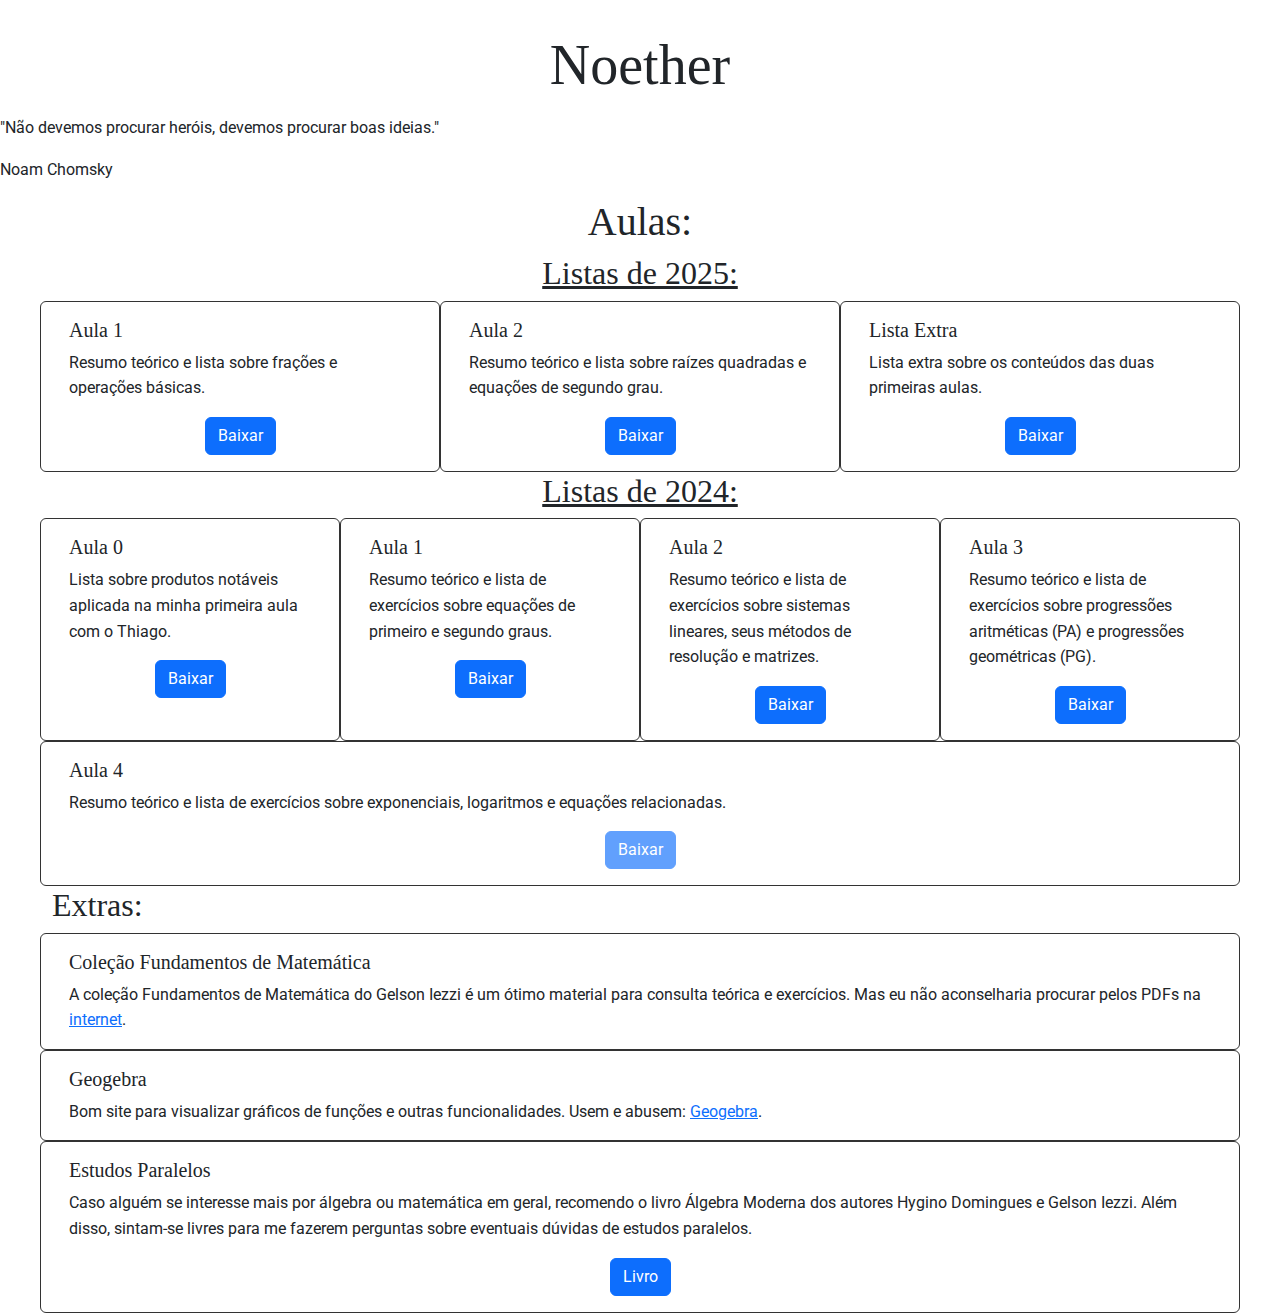
<file: index.html>
<!DOCTYPE html>
<html lang="pt-br">
<head>
    <meta charset="UTF-8">
    <meta name="viewport" content="width=device-width, initial-scale=1.0">
    <link href="https://fonts.googleapis.com/css2?family=Roboto&display=swap" rel="stylesheet">
    <link href="https://fonts.googleapis.com/css2?family=Playwrite+CU:wght@100..400&display=swap" rel="stylesheet">
    <link href="https://cdn.jsdelivr.net/npm/bootstrap@5.3.3/dist/css/bootstrap.min.css" rel="stylesheet" integrity="sha384-QWTKZyjpPEjISv5WaRU9OFeRpok6YctnYmDr5pNlyT2bRjXh0JMhjY6hW+ALEwIH" crossorigin="anonymous">
    <link rel="stylesheet" href="main.css">
    <title>Noether</title>
</head>
<body>
    <div class="titulo">
        <h1>Noether</h1>
        <p>"Não devemos procurar heróis, devemos procurar boas ideias."</p>
        <p>Noam Chomsky</p>
    </div>

    <div class="container card-container">
        <h1 class="text-center">Aulas:</h1>
        <div class="text-center">
            <h2 class="text-decoration-underline">Listas de 2025:</h2>
        </div>
        <div class="row">
            <div class="col-12 col-md card">
                <div class="card-body">
                    <h5 class="card-title">Aula 1</h5>
                    <p class="card-text">Resumo teórico e lista sobre frações e operações básicas.</p>
                    <div class="d-flex justify-content-center">
                        <a href="https://drive.google.com/file/d/1EmKQI4v9_uCCvmajVDmfjU6j-Gl4rtXW/view?usp=sharing" target="_blank" class="btn btn-primary link-btn">Baixar</a>
                    </div>
                  </div>                
            </div>
            <div class="col-12 col-md card">
                <div class="card-body">
                    <h5 class="card-title">Aula 2</h5>
                    <p class="card-text">Resumo teórico e lista sobre raízes quadradas e equações de segundo grau.</p>
                    <div class="d-flex justify-content-center">
                        <a href="https://drive.google.com/file/d/1cX-3R8UHTpXlp8Fe_DbC8BRkuLyasVlg/view?usp=sharing" target="_blank" class="btn btn-primary link-btn">Baixar</a>
                    </div>
                  </div>                
            </div>
            <div class="col-12 col-md card">
                <div class="card-body">
                    <h5 class="card-title">Lista Extra</h5>
                    <p class="card-text">Lista extra sobre os conteúdos das duas primeiras aulas.</p>
                    <div class="d-flex justify-content-center">
                        <a href="https://drive.google.com/file/d/1sSAuSmx3fK53eyTNpSNxm8haUlW_vqRU/view?usp=sharing" target="_blank" class="btn btn-primary link-btn">Baixar</a>
                    </div>
                  </div>                
            </div>
            
        </div>
        
        <div class="text-center">
            <h2 class="text-decoration-underline">Listas de 2024:</h2>
        </div>
        <div class="row">
            <div class="col-12 col-md card">
                <div class="card-body">
                    <h5 class="card-title">Aula 0</h5>
                    <p class="card-text">Lista sobre produtos notáveis aplicada na minha primeira aula com o Thiago.</p>
                    <div class="d-flex justify-content-center">
                        <a href="https://drive.google.com/file/d/1EBJafpO4i-MgvpYb2zUVTt6QstWKh14g/view?usp=sharing" target="_blank" class="btn btn-primary link-btn">Baixar</a>
                    </div>
                  </div>                
            </div>
            <div class="col-12 col-md card">
                <div class="card-body">
                    <h5 class="card-title">Aula 1</h5>
                    <p class="card-text">Resumo teórico e lista de exercícios sobre equações de primeiro e segundo graus.</p>
                    <div class="d-flex justify-content-center">
                        <a href="https://drive.google.com/file/d/1eqfYw_CQARu9t9eldnf5WWspoZpwwYNe/view?usp=sharing" target="_blank" class="btn btn-primary link-btn">Baixar</a>
                    </div>
                  </div>                
            </div>
            <div class="col-12 col-md card">
                <div class="card-body">
                    <h5 class="card-title">Aula 2</h5>
                    <p class="card-text">Resumo teórico e lista de exercícios sobre sistemas lineares, seus métodos de resolução e matrizes.</p>
                    <div class="d-flex justify-content-center">
                        <a href="https://drive.google.com/file/d/1c-IIqnUw6Dwr2UYt-DxA8z1NqQ4OsgYo/view?usp=drivesdk" target="_blank"  class="btn btn-primary link-btn">Baixar</a>
                    </div>
                  </div>               
            </div>
            <div class="col-12 col-md card">
                <div class="card-body">
                    <h5 class="card-title">Aula 3</h5>
                    <p class="card-text">Resumo teórico e lista de exercícios sobre progressões aritméticas (PA) e progressões geométricas (PG).</p>
                    <div class="d-flex justify-content-center">
                        <a href="https://drive.google.com/file/d/1Wsz3aMMDk0DAlvzUoKVG9Pm1PPg72rJi/view?usp=sharing" target="_blank" class="btn btn-primary link-btn">Baixar</a>
                    </div>
                  </div>                
            </div>
        </div>
        <div class="row">
            <div class="col-12 col-md card">
                <div class="card-body">
                    <h5 class="card-title">Aula 4</h5>
                    <p class="card-text">Resumo teórico e lista de exercícios sobre exponenciais, logaritmos e equações relacionadas.</p>
                    <div class="d-flex justify-content-center">
                        <a href="#" target="_blank" class="btn btn-primary link-btn disabled">Baixar</a>
                    </div>
                  </div>                
            </div>
        </div>
        <h2>Extras:</h2>
        <div class="row">
            <div class="col-12 col-md card extra">
                <div class="card-body">
                    <h5 class="card-title">Coleção Fundamentos de Matemática</h5>
                    <p class="card-text">A coleção Fundamentos de Matemática do Gelson Iezzi é um ótimo material para consulta teórica e exercícios. Mas eu não aconselharia procurar pelos PDFs na <a href="https://libgen.is/" target="_blank" class="pilantra">internet</a>.</p>
                  </div>              
            </div>
        </div>
        <div class="row">
            <div class="col-12 col-md card extra">
                <div class="card-body">
                    <h5 class="card-title">Geogebra</h5>
                    <p class="card-text">Bom site para visualizar gráficos de funções e outras funcionalidades. Usem e abusem: <a href="https://geogebra.org/calculator" target="_blank" class="pilantra">Geogebra</a>.</p>
                  </div>              
            </div>
        </div>
        <div class="row">
            <div class="col-12 col-md card extra">
                <div class="card-body">
                    <h5 class="card-title">Estudos Paralelos</h5>
                    <p class="card-text">Caso alguém se interesse mais por álgebra ou matemática em geral, recomendo o livro Álgebra Moderna dos autores
                        Hygino Domingues e Gelson Iezzi. Além disso, sintam-se livres para me fazerem perguntas sobre eventuais dúvidas de estudos paralelos.</p>
                    <div class="d-flex justify-content-center">
                        <a href="https://ia802805.us.archive.org/25/items/algebramodernadominguesiezzi/Algebra%20Moderna%20-%20Domingues%20Iezzi.pdf" target="_blank" class="btn btn-primary link-btn">Livro</a>
                    </div>
                </div>              
            </div>
        </div>
    </div>
</body>
</html>
</file>
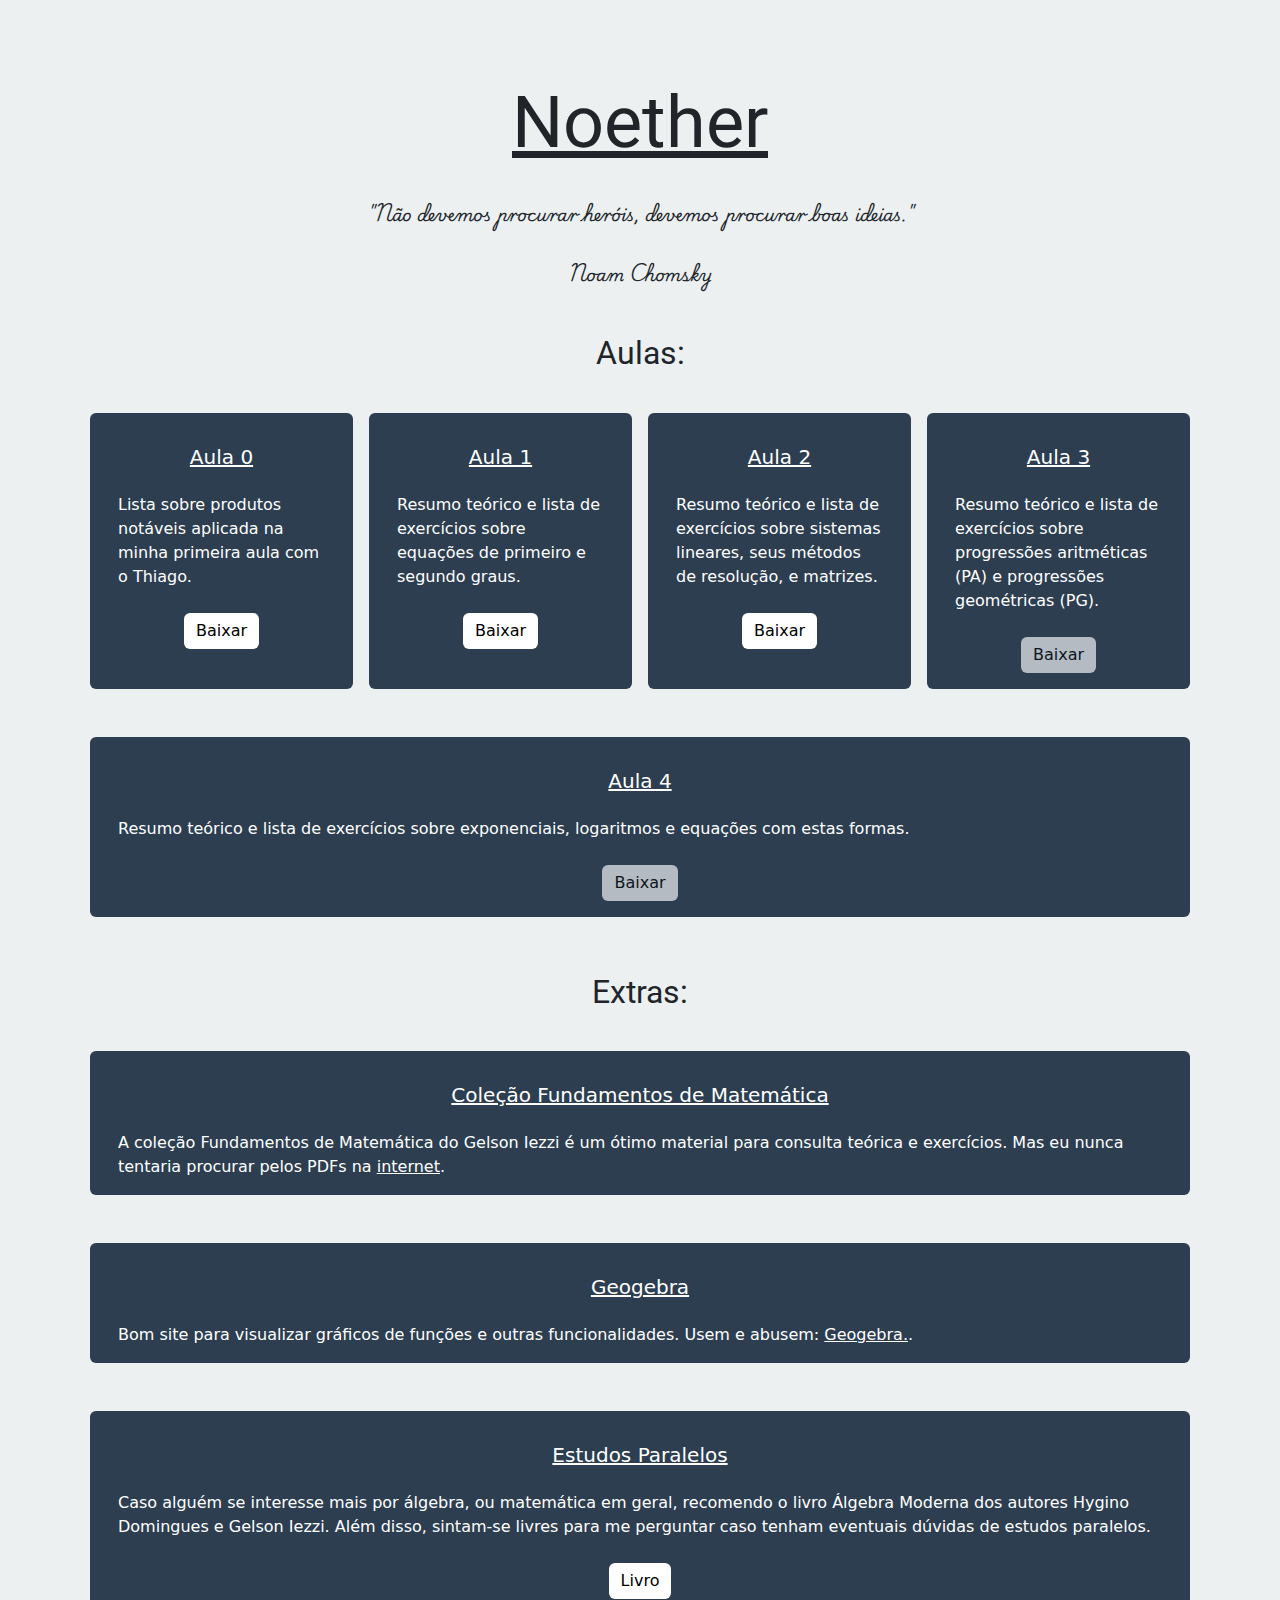
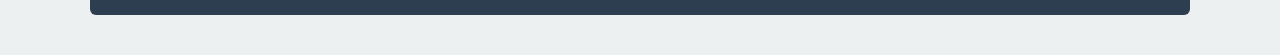
<file: home.html>
<!DOCTYPE html>
<html lang="pt-br">
<head>
    <meta charset="UTF-8">
    <meta name="viewport" content="width=device-width, initial-scale=1.0">
    <link href="https://fonts.googleapis.com/css2?family=Roboto&display=swap" rel="stylesheet">
    <link href="https://fonts.googleapis.com/css2?family=Playwrite+CU:wght@100..400&display=swap" rel="stylesheet">
    <link href="https://cdn.jsdelivr.net/npm/bootstrap@5.3.3/dist/css/bootstrap.min.css" rel="stylesheet" integrity="sha384-QWTKZyjpPEjISv5WaRU9OFeRpok6YctnYmDr5pNlyT2bRjXh0JMhjY6hW+ALEwIH" crossorigin="anonymous">
    <link rel="stylesheet" href="styles.css">
    <title>Noether</title>
</head>
<body>
    <div class="titulo">
        <h1>Noether</h1>
        <p>"Não devemos procurar heróis, devemos procurar boas ideias."</p>
        <p>Noam Chomsky</p>
    </div>

    <div class="container card-container">
        <h2>Aulas:</h2>
        <div class="row">
            <div class="col-12 col-md card">
                <div class="card-body">
                    <h5 class="card-title">Aula 0</h5>
                    <p class="card-text">Lista sobre produtos notáveis aplicada na minha primeira aula com o Thiago.</p>
                    <div class="d-flex justify-content-center">
                        <a href="https://drive.google.com/file/d/1EBJafpO4i-MgvpYb2zUVTt6QstWKh14g/view?usp=sharing" target="_blank" class="btn btn-primary link-btn">Baixar</a>
                    </div>
                  </div>                
            </div>
            <div class="col-12 col-md card">
                <div class="card-body">
                    <h5 class="card-title">Aula 1</h5>
                    <p class="card-text">Resumo teórico e lista de exercícios sobre equações de primeiro e segundo graus.</p>
                    <div class="d-flex justify-content-center">
                        <a href="https://drive.google.com/file/d/1AyqBCuSheI5bq3HRiHYcLU3yF3XglduP/view?usp=sharing" target="_blank" class="btn btn-primary link-btn">Baixar</a>
                    </div>
                  </div>                
            </div>
            <div class="col-12 col-md card">
                <div class="card-body">
                    <h5 class="card-title">Aula 2</h5>
                    <p class="card-text">Resumo teórico e lista de exercícios sobre sistemas lineares, seus métodos de resolução, e matrizes.</p>
                    <div class="d-flex justify-content-center">
                        <a href="https://drive.google.com/file/d/1c-IIqnUw6Dwr2UYt-DxA8z1NqQ4OsgYo/view?usp=sharing" target="_blank"  class="btn btn-primary link-btn">Baixar</a>
                    </div>
                  </div>               
            </div>
            <div class="col-12 col-md card">
                <div class="card-body">
                    <h5 class="card-title">Aula 3</h5>
                    <p class="card-text">Resumo teórico e lista de exercícios sobre progressões aritméticas (PA) e progressões geométricas (PG).</p>
                    <div class="d-flex justify-content-center">
                        <a href="#" target="_blank" class="btn btn-primary link-btn disabled">Baixar</a>
                    </div>
                  </div>                
            </div>
        </div>
        <div class="row">
            <div class="col-12 col-md card">
                <div class="card-body">
                    <h5 class="card-title">Aula 4</h5>
                    <p class="card-text">Resumo teórico e lista de exercícios sobre exponenciais, logaritmos e equações com estas formas.</p>
                    <div class="d-flex justify-content-center">
                        <a href="#" target="_blank" class="btn btn-primary link-btn disabled">Baixar</a>
                    </div>
                  </div>                
            </div>
        </div>
        <h2>Extras:</h2>
        <div class="row">
            <div class="col-12 col-md card extra">
                <div class="card-body">
                    <h5 class="card-title">Coleção Fundamentos de Matemática</h5>
                    <p class="card-text">A coleção Fundamentos de Matemática do Gelson Iezzi é um ótimo material para consulta teórica e exercícios. Mas eu nunca tentaria procurar pelos PDFs na <a href="https://libgen.is/" target="_blank" class="pilantra">internet</a>.</p>
                  </div>              
            </div>
        </div>
        <div class="row">
            <div class="col-12 col-md card extra">
                <div class="card-body">
                    <h5 class="card-title">Geogebra</h5>
                    <p class="card-text">Bom site para visualizar gráficos de funções e outras funcionalidades. Usem e abusem: <a href="https://geogebra.org/calculator" target="_blank" class="pilantra">Geogebra.</a>.</p>
                  </div>              
            </div>
        </div>
        <div class="row">
            <div class="col-12 col-md card extra">
                <div class="card-body">
                    <h5 class="card-title">Estudos Paralelos</h5>
                    <p class="card-text">Caso alguém se interesse mais por álgebra, ou matemática em geral, recomendo o livro Álgebra Moderna dos autores
                        Hygino Domingues e Gelson Iezzi. Além disso, sintam-se livres para me perguntar caso tenham eventuais dúvidas de estudos paralelos.</p>
                    <div class="d-flex justify-content-center">
                        <a href="https://ia802805.us.archive.org/25/items/algebramodernadominguesiezzi/Algebra%20Moderna%20-%20Domingues%20Iezzi.pdf" target="_blank" class="btn btn-primary link-btn">Livro</a>
                    </div>
                </div>              
            </div>
        </div>
    </div>
</body>
</html>
</file>
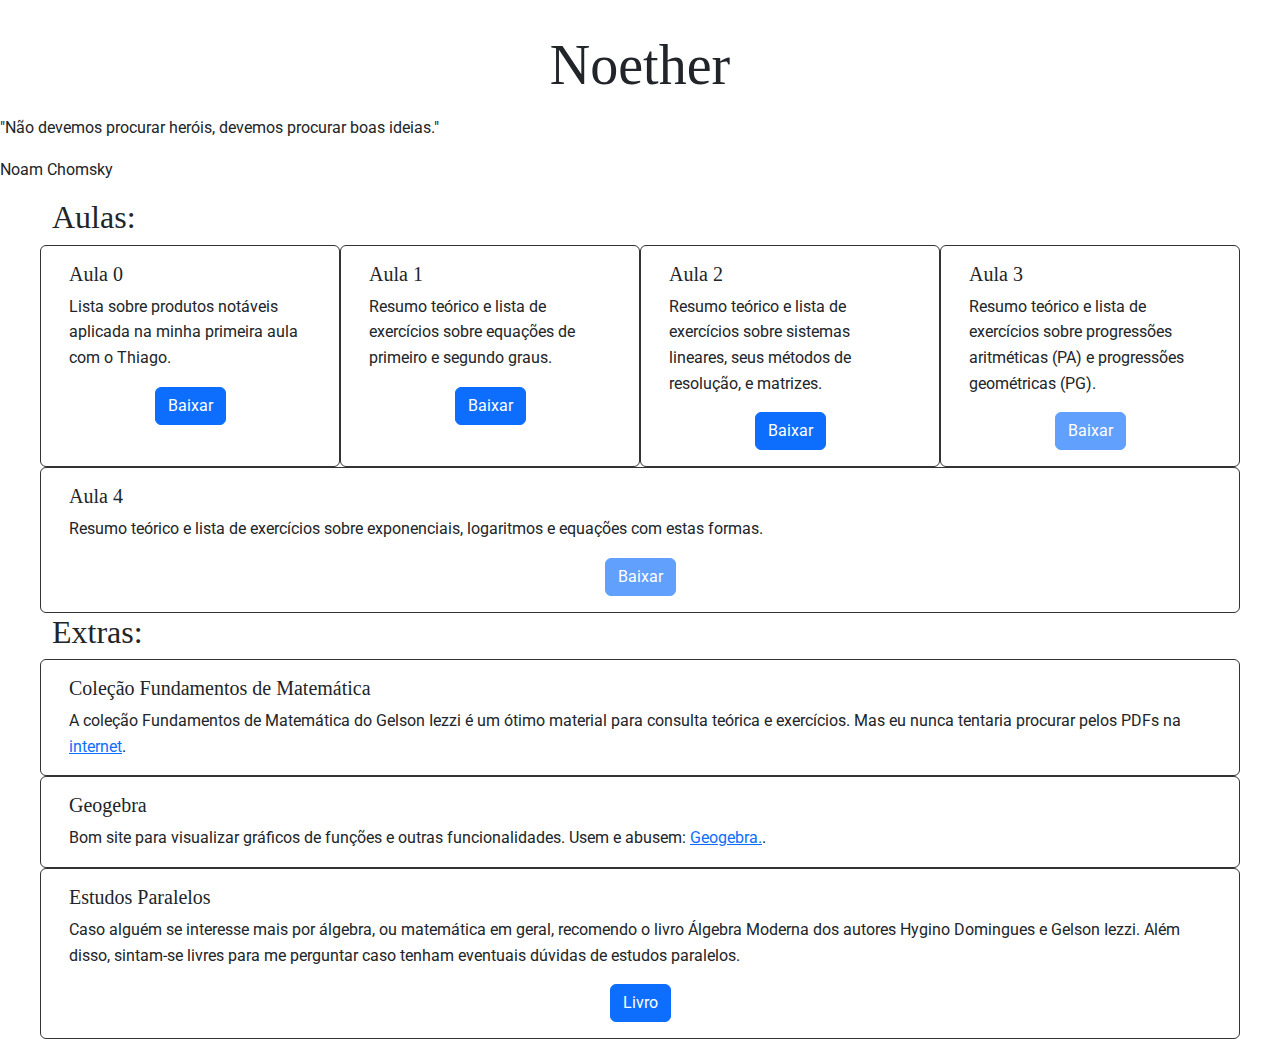
<file: main.html>
<!DOCTYPE html>
<html lang="pt-br">
<head>
    <meta charset="UTF-8">
    <meta name="viewport" content="width=device-width, initial-scale=1.0">
    <link href="https://fonts.googleapis.com/css2?family=Roboto&display=swap" rel="stylesheet">
    <link href="https://fonts.googleapis.com/css2?family=Playwrite+CU:wght@100..400&display=swap" rel="stylesheet">
    <link href="https://cdn.jsdelivr.net/npm/bootstrap@5.3.3/dist/css/bootstrap.min.css" rel="stylesheet" integrity="sha384-QWTKZyjpPEjISv5WaRU9OFeRpok6YctnYmDr5pNlyT2bRjXh0JMhjY6hW+ALEwIH" crossorigin="anonymous">
    <link rel="stylesheet" href="main.css">
    <title>Noether</title>
</head>
<body>
    <div class="titulo">
        <h1>Noether</h1>
        <p>"Não devemos procurar heróis, devemos procurar boas ideias."</p>
        <p>Noam Chomsky</p>
    </div>

    <div class="container card-container">
        <h2>Aulas:</h2>
        <div class="row">
            <div class="col-12 col-md card">
                <div class="card-body">
                    <h5 class="card-title">Aula 0</h5>
                    <p class="card-text">Lista sobre produtos notáveis aplicada na minha primeira aula com o Thiago.</p>
                    <div class="d-flex justify-content-center">
                        <a href="https://drive.google.com/file/d/1EBJafpO4i-MgvpYb2zUVTt6QstWKh14g/view?usp=sharing" target="_blank" class="btn btn-primary link-btn">Baixar</a>
                    </div>
                  </div>                
            </div>
            <div class="col-12 col-md card">
                <div class="card-body">
                    <h5 class="card-title">Aula 1</h5>
                    <p class="card-text">Resumo teórico e lista de exercícios sobre equações de primeiro e segundo graus.</p>
                    <div class="d-flex justify-content-center">
                        <a href="https://drive.google.com/file/d/1AyqBCuSheI5bq3HRiHYcLU3yF3XglduP/view?usp=sharing" target="_blank" class="btn btn-primary link-btn">Baixar</a>
                    </div>
                  </div>                
            </div>
            <div class="col-12 col-md card">
                <div class="card-body">
                    <h5 class="card-title">Aula 2</h5>
                    <p class="card-text">Resumo teórico e lista de exercícios sobre sistemas lineares, seus métodos de resolução, e matrizes.</p>
                    <div class="d-flex justify-content-center">
                        <a href="https://drive.google.com/file/d/1c-IIqnUw6Dwr2UYt-DxA8z1NqQ4OsgYo/view?usp=sharing" target="_blank"  class="btn btn-primary link-btn">Baixar</a>
                    </div>
                  </div>               
            </div>
            <div class="col-12 col-md card">
                <div class="card-body">
                    <h5 class="card-title">Aula 3</h5>
                    <p class="card-text">Resumo teórico e lista de exercícios sobre progressões aritméticas (PA) e progressões geométricas (PG).</p>
                    <div class="d-flex justify-content-center">
                        <a href="#" target="_blank" class="btn btn-primary link-btn disabled">Baixar</a>
                    </div>
                  </div>                
            </div>
        </div>
        <div class="row">
            <div class="col-12 col-md card">
                <div class="card-body">
                    <h5 class="card-title">Aula 4</h5>
                    <p class="card-text">Resumo teórico e lista de exercícios sobre exponenciais, logaritmos e equações com estas formas.</p>
                    <div class="d-flex justify-content-center">
                        <a href="#" target="_blank" class="btn btn-primary link-btn disabled">Baixar</a>
                    </div>
                  </div>                
            </div>
        </div>
        <h2>Extras:</h2>
        <div class="row">
            <div class="col-12 col-md card extra">
                <div class="card-body">
                    <h5 class="card-title">Coleção Fundamentos de Matemática</h5>
                    <p class="card-text">A coleção Fundamentos de Matemática do Gelson Iezzi é um ótimo material para consulta teórica e exercícios. Mas eu nunca tentaria procurar pelos PDFs na <a href="https://libgen.is/" target="_blank" class="pilantra">internet</a>.</p>
                  </div>              
            </div>
        </div>
        <div class="row">
            <div class="col-12 col-md card extra">
                <div class="card-body">
                    <h5 class="card-title">Geogebra</h5>
                    <p class="card-text">Bom site para visualizar gráficos de funções e outras funcionalidades. Usem e abusem: <a href="https://geogebra.org/calculator" target="_blank" class="pilantra">Geogebra.</a>.</p>
                  </div>              
            </div>
        </div>
        <div class="row">
            <div class="col-12 col-md card extra">
                <div class="card-body">
                    <h5 class="card-title">Estudos Paralelos</h5>
                    <p class="card-text">Caso alguém se interesse mais por álgebra, ou matemática em geral, recomendo o livro Álgebra Moderna dos autores
                        Hygino Domingues e Gelson Iezzi. Além disso, sintam-se livres para me perguntar caso tenham eventuais dúvidas de estudos paralelos.</p>
                    <div class="d-flex justify-content-center">
                        <a href="https://ia802805.us.archive.org/25/items/algebramodernadominguesiezzi/Algebra%20Moderna%20-%20Domingues%20Iezzi.pdf" target="_blank" class="btn btn-primary link-btn">Livro</a>
                    </div>
                </div>              
            </div>
        </div>
    </div>
</body>
</html>
</file>
<file: main.css>
/* Tema Escuro */
.dark-theme {
    background-color: #121212;
    color: #ffffff;
    min-height: 100vh;
}

/* Ajustes de tipografia */
body {
    font-family: 'Roboto', sans-serif;
    line-height: 1.6;
}

h1, h2, h3, h4, h5, h6 {
    font-family: 'Dancing Script', cursive;
    font-weight: 400;
}

/* Ajustes para os cards */
.card {
    border: 1px solid #333;
    transition: transform 0.3s ease, box-shadow 0.3s ease;
}

/* Botões */
.btn-outline-light {
    border-width: 2px;
    font-weight: 500;
}

/* Espaçamentos e containers */
.container {
    max-width: 1200px;
}

/* Título principal */
.titulo h1 {
    font-size: 3.5rem;
    margin-bottom: 1rem;
    text-align: center;
    padding-top: 2rem;
}

/* Lista do cronograma */
.list-unstyled li {
    padding: 0.25rem 0;
    border-bottom: 1px solid #333;
}

/* Texto secundário */
.text-muted {
    color: #aaa !important;
}
</file>
<file: styles.css>
* {
    margin: 0;
    padding: 0;
    box-sizing: border-box;
}

body {
    background-color: #ECF0F1;
}

.titulo {
    padding-top: 5rem;
}


.titulo h1 {
    text-align: center;
    text-decoration: underline;
    font-size: 8vh;
    font-family: "Roboto", sans-serif;
    font-weight: 400;
    font-style: normal;
    margin-bottom: 2rem;
}

.titulo p {
    text-align: center;
    margin-top: 4vh;
    font-family: "Playwrite CU", cursive;
    font-optical-sizing: auto;
    font-weight: 400;
    font-style: normal;
}

.container_form {
    border-radius: 1rem;
    padding: 3rem;
    color: white;
    max-width: 80vw;
}

.container_form .col {  
    border-radius: 2rem;
    padding: 2rem;
    background-color: #28A745;
    margin: 1rem;
}

.container_form .col h3{
    padding: 1rem 0;
}

.container_form .btn {
    color: #28A745;
    background-color: white;
    border: none;
    margin: 2rem 0 0 0;
}

.rodape {
    text-align: center;
    font-family: "Roboto", sans-serif;
    font-weight: 400;
    font-style: normal;
    padding-bottom: 1rem;
}

.card {
    margin: .5rem 0;
    border: none;
    background-color: #2C3E50;
    color: white;
}

@media (min-width: 768px) {
    .card {
        margin: .5rem;
        border: none;
        background-color: #2C3E50;
        color: white;
    }
    
}

.card-container .row {
    margin: 2rem 0;
}

.card .card-body .card-title {
    text-align: center;
    margin: 1rem 0;
    text-decoration: underline;
}

.card-text {
    margin: 1.5rem 0;
}

.card-body a {
    text-align: center;
    border: none;
}

.link-btn {
    background-color: white;
    color: black;
}

.link-btn :hover {
    background-color: white;
    color: black;
}

.pilantra {
    color: white;
}

h2 {
    font-family: "Roboto", sans-serif;
    font-weight: 400;
    font-style: normal;
    margin-top: 3rem;
    text-align: center;
}

.extra {
    background-color: #2C3E50;
}

.btn.disabled, .btn:disabled {
    background-color: white;
    color: black;
}
</file>
